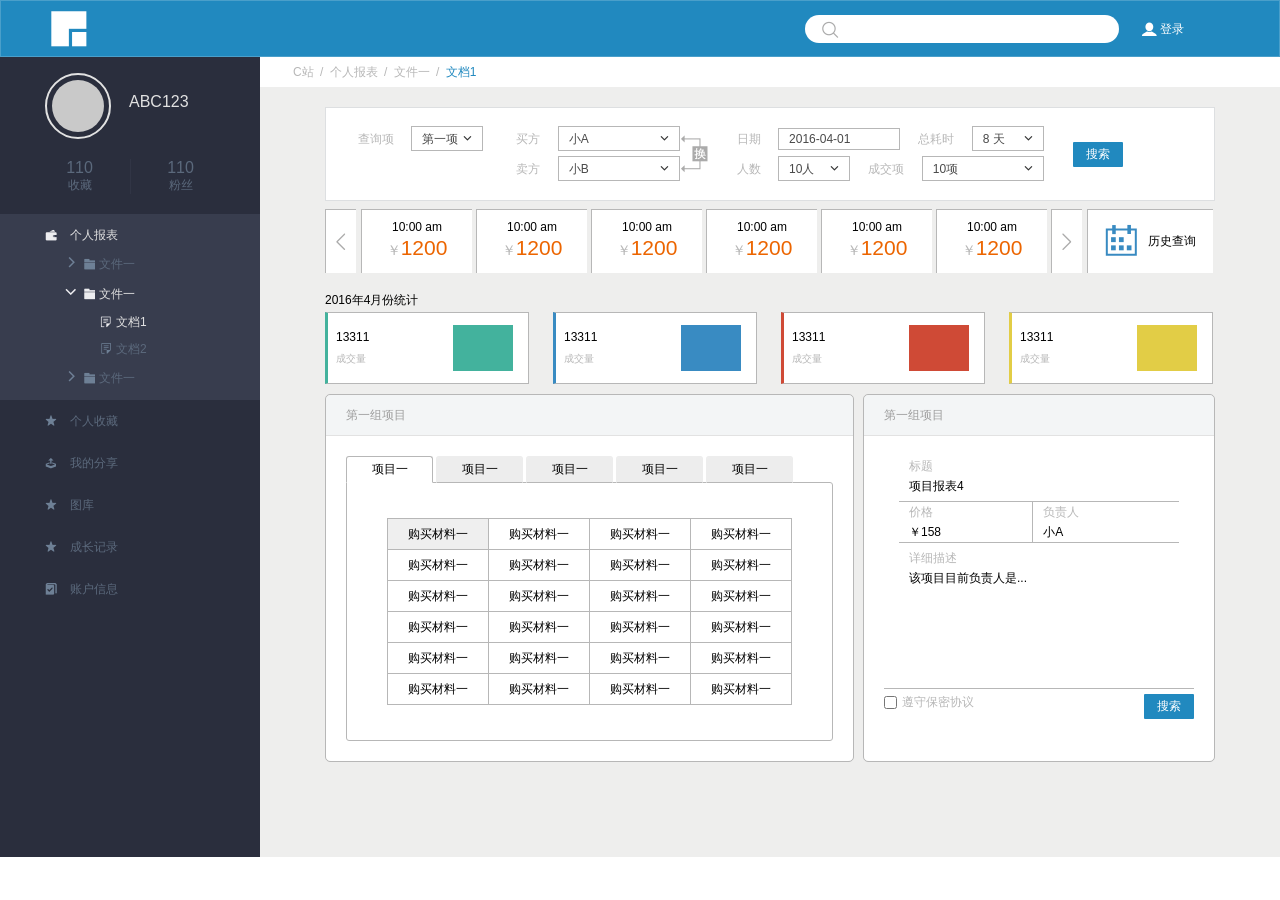
<file: demo/index.html>
<!DOCTYPE html>
<html lang="en">
<head>
	<meta charset="UTF-8">
	<title>练习页面</title>
	<link rel="stylesheet" href="./css/main.css">
</head>
<body>
	<div class="wrap">
		<!-- 头部区域 -->
		<div class="header clearfix">
			<div class="logo fl mt10"></div>
			<div class="searchbox fr">
				<input type="text">
				<a href="">登录</a>
			</div>
		</div>

		<!-- 内容区域 -->
		<div class="content clearfix">
			<!-- 左侧区域 -->
			<div class="leftbar fl">
				<div class="user-info">
					<div class="user-info-part1 clearfix">
						<div class="user-photo fl"><span></span></div>
						<div class="user-name fl">ABC123</div>
					</div>
					<ul class="user-info-part2">
						<li><p>110</p>收藏</li>
						<li><p>110</p>粉丝</li>
					</ul>
				</div>
				<ul class="leftbar-menu">
					<li class="current">
						<h3 class="menu1">个人报表</h3>
						<ul class="left-menu-child">
							<li class="clearfix"><span class="icon-arrow"></span><h4>文件一</h4></li>
							<li class="clearfix current"><span class="icon-arrow"></span><h4>文件一</h4><ul class="left-menu-gchild"><li class="current"><h5>文档1</h5></li><li><h5>文档2</h5></li></ul></li>
							<li class="clearfix"><span class="icon-arrow"></span><h4>文件一</h4></li>
						</ul>
					</li>
					<li><h3 class="menu2">个人收藏</h3></li>
					<li><h3 class="menu3">我的分享</h3></li>
					<li><h3 class="menu4">图库</h3></li>
					<li><h3 class="menu5">成长记录</h3></li>
					<li><h3 class="menu6">账户信息</h3></li>
				</ul>
			</div>

			<!-- 右侧区域 -->
			<div class="rightcon fl">
				<div class="bread-menu">
					<a href="">C站</a>
					<span>/</span>
					<a href="">个人报表</a>
					<span>/</span>
					<a href="">文件一</a>
					<span>/</span>
					<a class="current" href="">文档1</a>
				</div>
				<div class="rightcon-main">
					<div class="option-menu clearfix">
						<div class="option-group fl">
							<div class="option-group-list">
								<label for="">查询项</label>
								<span>第一项</span>
							</div>
						</div>
						<div class="option-group option-group2 fl">
							<div class="option-group-list">
								<label for="">买方</label>
								<span class="long">小A</span>
							</div>
							<div class="option-group-list">
								<label for="">卖方</label>
								<span class="long">小B</span>
							</div>
						</div>
						<div class="option-group fl">
							<div class="option-group-list">
								<label for="">日期</label>
								<input type="text" value="2016-04-01">
								<label for="" class="ml15">总耗时</label>
								<span>8 天</span>
							</div>
							<div class="option-group-list">
								<label for="">人数</label>
								<span class="ml15">10人</span>
								<label for="" class="ml15">成交项</label>
								<span class="long">10项</span>
							</div>
						</div>

						<div class="btn-primary fl mt20">搜索</div>
					</div>

					<div class="item-list mt10 clearfix">
						<div class="item-list-pre fl mr5"></div>
						<ul class="fl">
							<li><span>10:00 am</span><p><i>￥</i>1200</p></li>
							<li><span>10:00 am</span><p><i>￥</i>1200</p></li>
							<li><span>10:00 am</span><p><i>￥</i>1200</p></li>
							<li><span>10:00 am</span><p><i>￥</i>1200</p></li>
							<li><span>10:00 am</span><p><i>￥</i>1200</p></li>
							<li><span>10:00 am</span><p><i>￥</i>1200</p></li>
						</ul>
						<div class="item-list-next fl"></div>
						<div class="history-query fl"><span>历史查询</span></div>
					</div>

					<div class="count-month mt15">
						<h2>2016年4月份统计</h2>
						<ul class="count-list clearfix">
							<li class="list1 clearfix">
								<div class="number fl">
									<h3>13311</h3>
									<p>成交量</p>
								</div>
								<div class="rect fr"></div>
							</li>
							<li class="list2 clearfix">
								<div class="number fl">
									<h3>13311</h3>
									<p>成交量</p>
								</div>
								<div class="rect fr"></div>
							</li>
							<li class="list3 clearfix">
								<div class="number fl">
									<h3>13311</h3>
									<p>成交量</p>
								</div>
								<div class="rect fr"></div>
							</li>
							<li class="list4 clearfix">
								<div class="number fl">
									<h3>13311</h3>
									<p>成交量</p>
								</div>
								<div class="rect fr"></div>
							</li>
						</ul>
					</div>

					<div class="panel-module mt10 clearfix">
						<div class="panel fl">
							<div class="panel-header">
								<h3>第一组项目</h3>
							</div>
							<div class="panel-body">
								<ul class="project-list clearfix">
									<li class="current">项目一</li>
									<li>项目一</li>
									<li>项目一</li>
									<li>项目一</li>
									<li>项目一</li>				
								</ul>
								<div class="project-table">
									<table>
										<tbody>
											<tr>
												<td class="current">购买材料一</td>
												<td>购买材料一</td>
												<td>购买材料一</td>
												<td>购买材料一</td>
											</tr>
											<tr>
												<td>购买材料一</td>
												<td>购买材料一</td>
												<td>购买材料一</td>
												<td>购买材料一</td>
											</tr>
											<tr>
												<td>购买材料一</td>
												<td>购买材料一</td>
												<td>购买材料一</td>
												<td>购买材料一</td>
											</tr>
											<tr>
												<td>购买材料一</td>
												<td>购买材料一</td>
												<td>购买材料一</td>
												<td>购买材料一</td>
											</tr>
											<tr>
												<td>购买材料一</td>
												<td>购买材料一</td>
												<td>购买材料一</td>
												<td>购买材料一</td>
											</tr>
											<tr>
												<td>购买材料一</td>
												<td>购买材料一</td>
												<td>购买材料一</td>
												<td>购买材料一</td>
											</tr>
										</tbody>
									</table>
								</div>
							</div>
						</div>

						<div class="panel fr">
							<div class="panel-header">
								<h3>第一组项目</h3>
							</div>
							<div class="panel-body">
								<div class="project-table-detail">
									<h4>标题</h4>
									<p>项目报表4</p>
									<table>
										<tr>
											<th>价格</th>
											<th>负责人</th>
										</tr>
										<tr>
											<td>￥158</td>
											<td>小A</td>
										</tr>
									</table>
									<h4>详细描述</h4>
									<p class="describe">该项目目前负责人是...</p>
								</div>
								<div class="widget clearfix mt5">
									<div class="fl"><input type="checkbox" name="check" id="check"><label for="check">遵守保密协议</label></div>
									<div class="btn-primary fr">搜索</div>
								</div>
							</div>
						</div>
					</div>
				</div>
			</div>
		</div>
	</div>
</body>
</html>
</file>
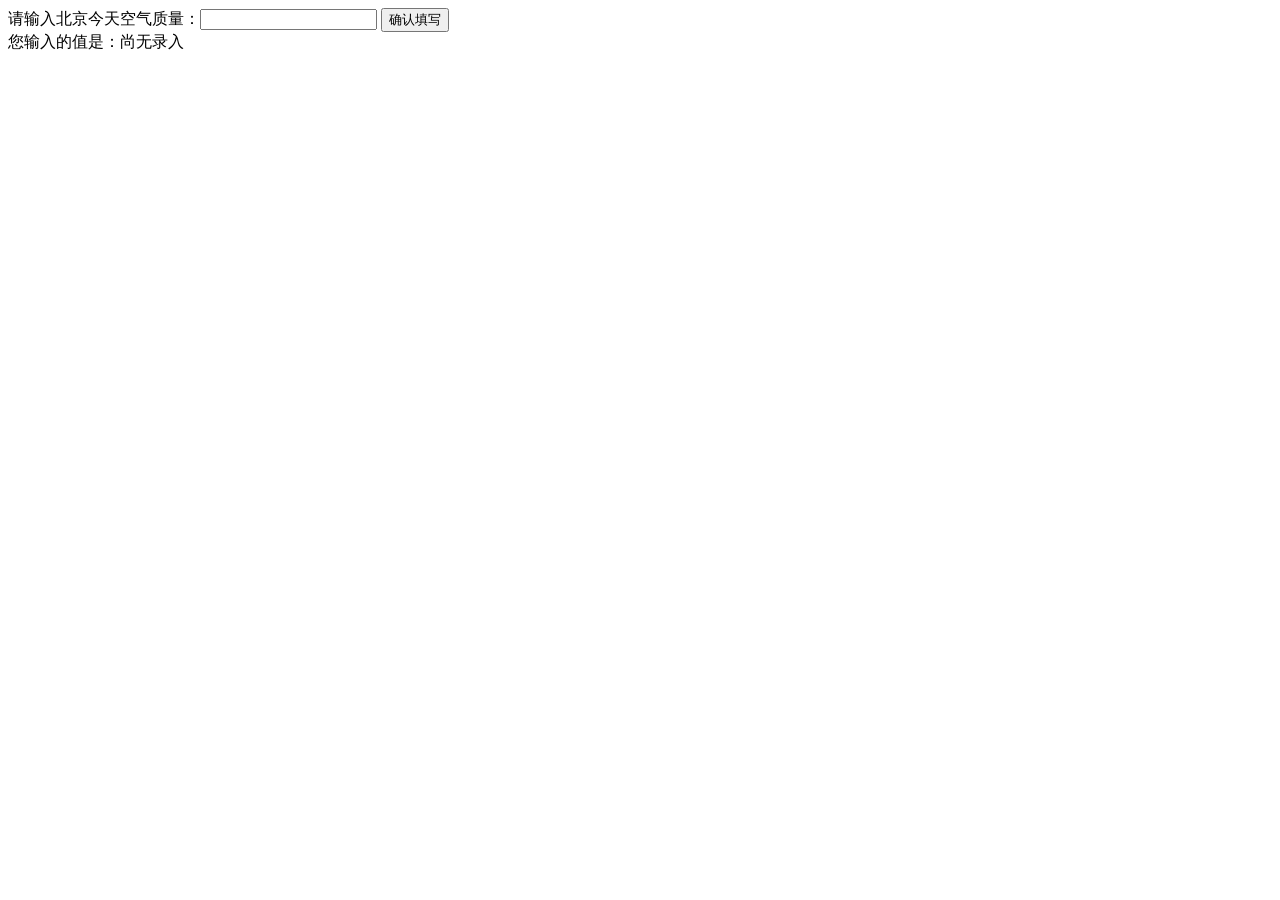
<file: demo1/index.html>
<!DOCTYPE html>
<html>
  <head>
    <meta charset="utf-8">
    <title>IFE JavaScript Task 01</title>
  </head>
<body>

  <label>请输入北京今天空气质量：<input id="aqi-input" type="text"></label>
  <button id="button">确认填写</button>

  <div>您输入的值是：<span id="aqi-display">尚无录入</span></div>

<script type="text/javascript">

(function() {
  /*  
  在注释下方写下代码
  给按钮button绑定一个点击事件
  在事件处理函数中
  获取aqi-input输入的值，并显示在aqi-display中
  */
  var oInput = document.getElementById('aqi-input');
  var oTarget = document.getElementById('aqi-display');
  var oBtn = document.getElementById('button');

  oBtn.onclick = function() {
    if (oInput.value.length) {
      oTarget.innerHTML = oInput.value;
    } else {
      alert("请输入内容");
    }
  }
})();

</script>
</body>
</html>
</file>
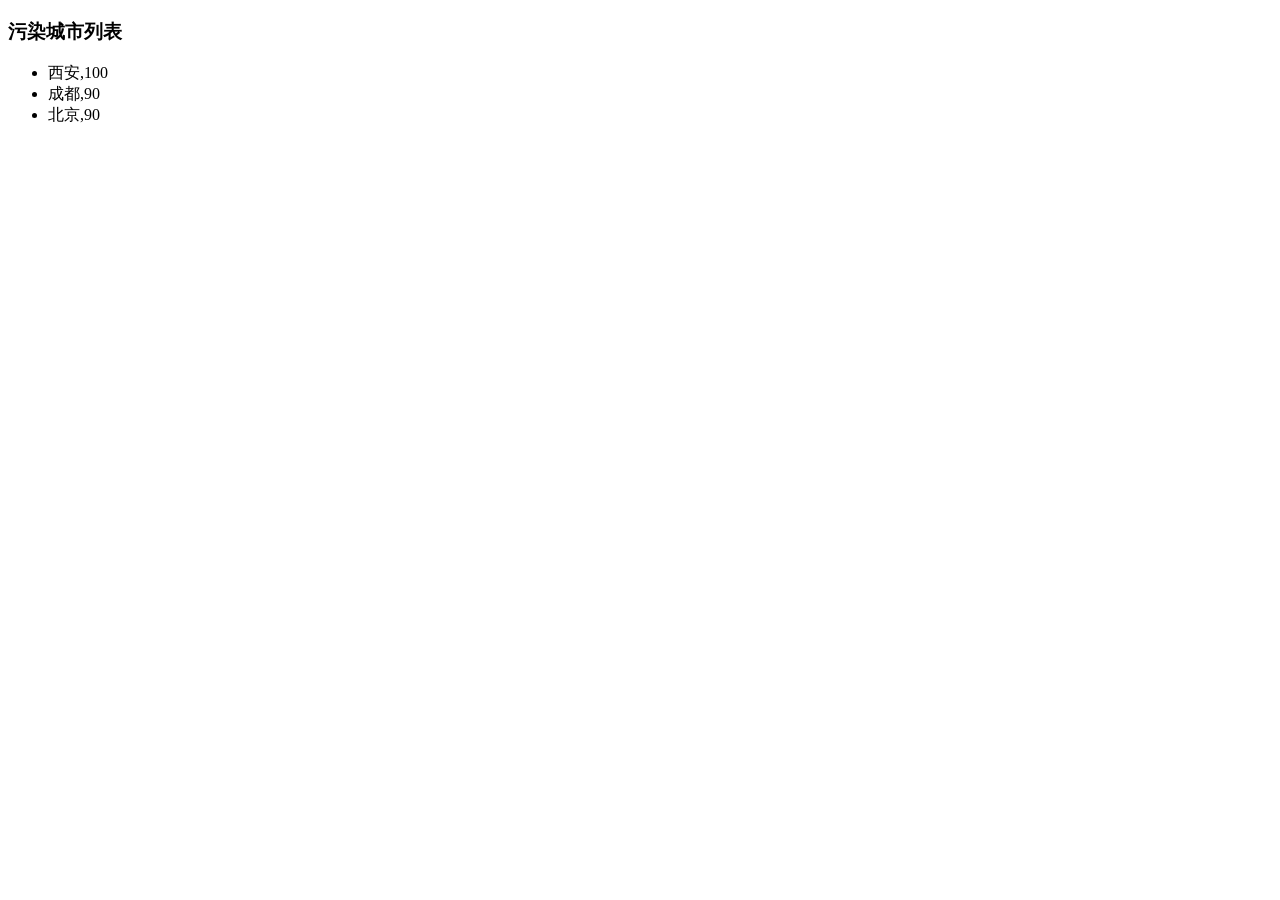
<file: demo2/index.html>
<!DOCTYPE html>
<html>
  <head>
    <meta charset="utf-8">
    <title>IFE JavaScript Task 01</title>
  </head>
<body>

  <h3>污染城市列表</h3>
  <ul id="aqi-list">
<!--   
    <li>第一名：福州（样例），10</li>
  	<li>第二名：福州（样例），10</li> -->
  </ul>

<script type="text/javascript">

var aqiData = [
  ["北京", 90],
  ["上海", 50],
  ["福州", 10],
  ["广州", 50],
  ["成都", 90],
  ["西安", 100]
];

(function () {

  /*
  在注释下方编写代码
  遍历读取aqiData中各个城市的数据
  将空气质量指数大于60的城市显示到aqi-list的列表中
  */
 var oUl = document.getElementById('aqi-list');

 for (var i = aqiData.length - 1; i >= 0; i--) {
   if(aqiData[i][1] > 60) {
      var li = document.createElement('li');
      li.innerHTML = aqiData[i];
      oUl.appendChild(li);
   }
 };

})();

</script>
</body>
</html>
</file>
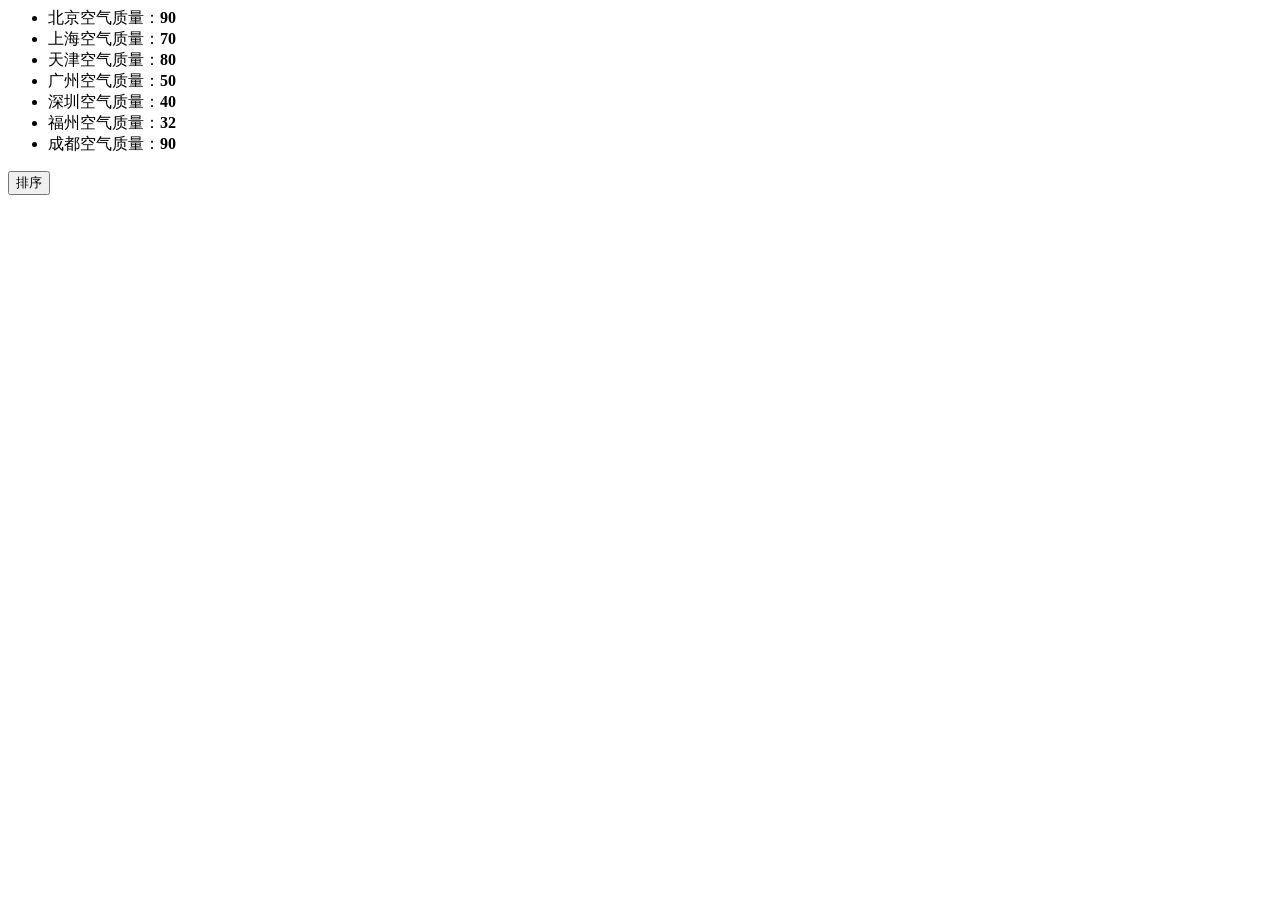
<file: demo3/index.html>
<!DOCTYPE>
<html>
  <head>
    <meta charset="utf-8">
    <title>IFE JavaScript Task 01</title>
  </head>
<body>

  <ul id="source">
    <li>北京空气质量：<b>90</b></li>
    <li>上海空气质量：<b>70</b></li>
    <li>天津空气质量：<b>80</b></li>
    <li>广州空气质量：<b>50</b></li>
    <li>深圳空气质量：<b>40</b></li>
    <li>福州空气质量：<b>32</b></li>
    <li>成都空气质量：<b>90</b></li>
  </ul>

  <ul id="resort">
    <!-- 
    <li>第一名：北京空气质量：<b>90</b></li>
    <li>第二名：北京空气质量：<b>90</b></li>
    <li>第三名：北京空气质量：<b>90</b></li>
     -->

  </ul>

  <button id="sort-btn">排序</button>

<script type="text/javascript">
  var source = document.getElementById('source');
  var target = document.getElementById('resort');
  var oBtn = document.getElementById('sort-btn');
  var data = [],
      temp = [],
      order = ['一', '二', '三', '四', '五', '六', '七'];

  /**
   * getData方法
   * 读取id为source的列表，获取其中城市名字及城市对应的空气质量
   * 返回一个数组，格式见函数中示例
   */
  function getData() {
    /*
    coding here
    */
    for (var i = source.childNodes.length - 1; i >= 0; i--) {
      var listData = source.childNodes[i].textContent.toString().split('：');
      if (listData.length > 1) {
        data.push(listData);
      };
    };
    return data;
  };
  /**
   * sortAqiData
   * 按空气质量对data进行从小到大的排序
   * 返回一个排序后的数组
   */
  function sortAqiData(data) {
    data.sort(function(a,b){
        return b[1] - a[1]
    });
    return data;
  };

  /**
   * render
   * 将排好序的城市及空气质量指数，输出显示到id位resort的列表中
   * 格式见ul中的注释的部分
   */
  function render(data) {
    for (var i = data.length - 1; i >= 0 ; i--) {
      var li = document.createElement('li');
      li.innerHTML = "第" + order[data.length - 1 - i] + "名：" + data[i][0] + "：<b>" + data[i][1] + "</b>"; 
      target.appendChild(li);
    };
  };

  function btnHandle() {
    var aqiData = getData();
    aqiData = sortAqiData(aqiData);
    render(aqiData);
  };


  function init() {
    oBtn.onclick = function() {
      while (target.firstChild) {
        target.removeChild(target.firstChild);
      };
      data = [];
      btnHandle();
    };
  };
  init();
</script>
</body>
</html>
</file>
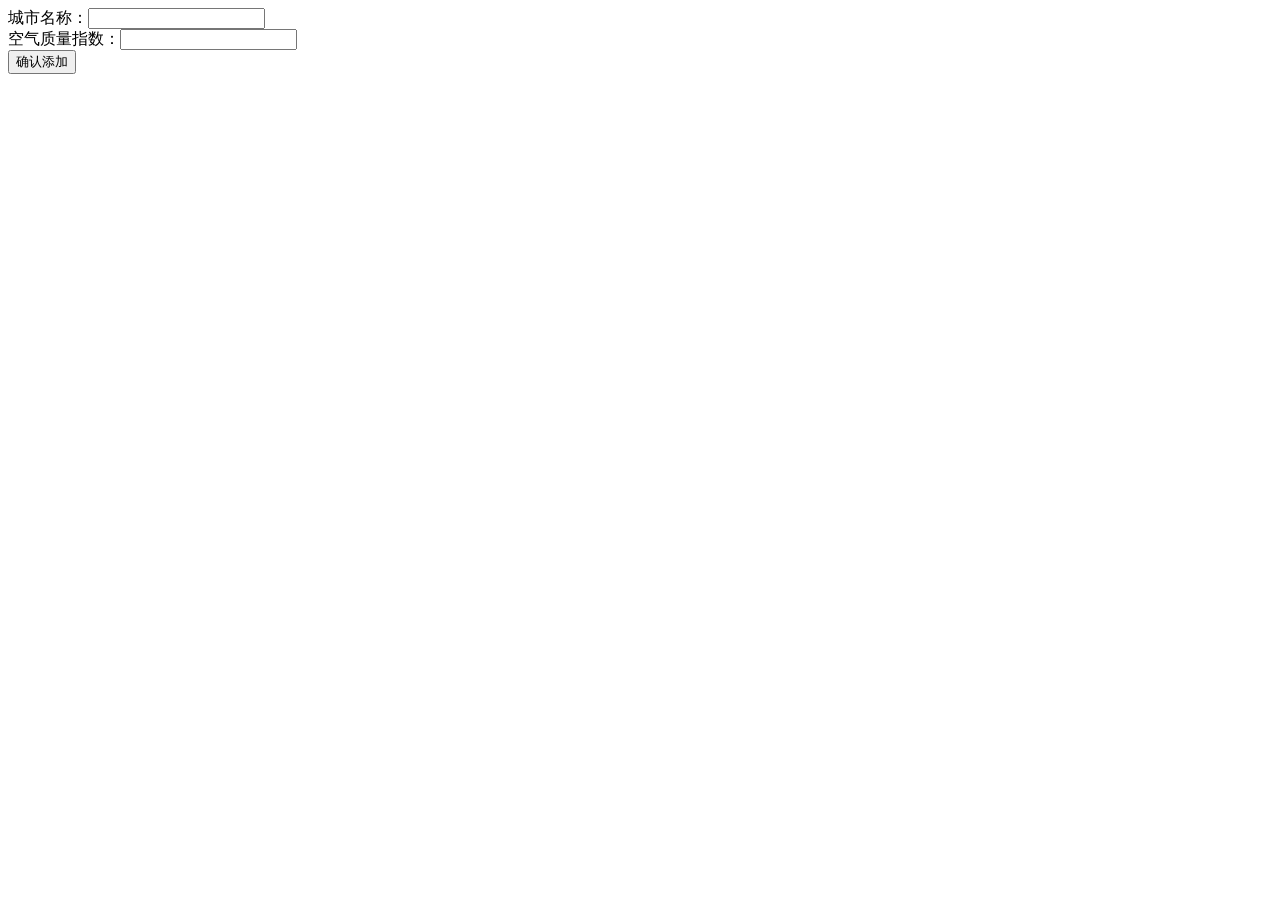
<file: demo4/index.html>
<!DOCTYPE>
<html>
  <head>
    <meta charset="utf-8">
    <title>IFE JavaScript Task 01</title>
    <script src="task.js"></script>
  </head>
<body>

  <div>
    <label>城市名称：<input id="aqi-city-input" type="text"><span id="city-input-tips"></span></label><br>
    <label>空气质量指数：<input id="aqi-value-input" type="text"><span id="value-input-tips"></span></label><br>
    <button id="add-btn">确认添加</button>
  </div>
  <table id="aqi-table">
  
    <!-- <tr>
      <td>城市</td><td>空气质量</td><td>操作</td>
    </tr>
    <tr>
      <td>北京</td><td>90</td><td><button>删除</button></td>
    </tr>
    <tr>
      <td>北京</td><td>90</td><td><button>删除</button></td>
    </tr> -->
  
  </table>

</body>
</html>
</file>
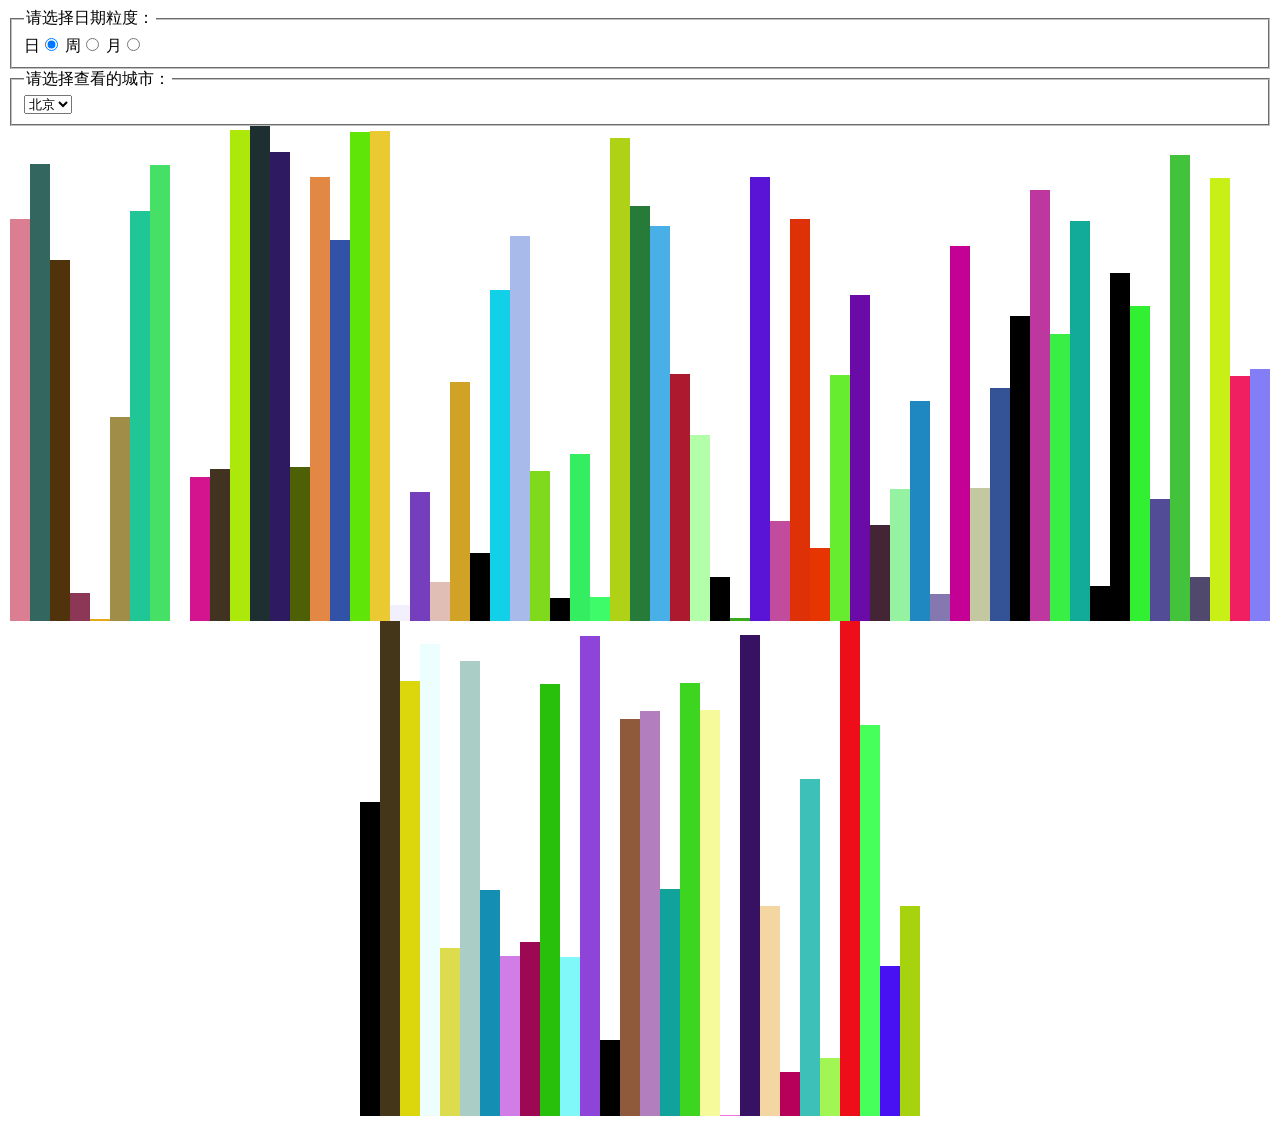
<file: demo5/index.html>
<!DOCTYPE>
<html>
  <head>
    <meta charset="utf-8">
    <title>IFE JavaScript Task 01</title>
    <style type="text/css">
      #aqi-chart-wrap {
        overflow: hidden;
        text-align: center;
      }
      #aqi-chart-wrap span {
        display: inline-block;
        width: 20px;
        background: #000;
      }
    </style>
  </head>
<body>
  <fieldset id="form-gra-time">
    <legend>请选择日期粒度：</legend>
    <label>日<input name="gra-time" value="day" type="radio" checked="checked"></label>
    <label>周<input name="gra-time" value="week" type="radio"></label>
    <label>月<input name="gra-time" value="month" type="radio"></label>
  </fieldset>

  <fieldset>
    <legend>请选择查看的城市：</legend>
    <select id="city-select">
      <option>北京</option>
      <option>上海</option>
      <option>广州</option>
      <option>深圳</option>
      <option>成都</option>
      <option>西安</option>
      <option>福州</option>
      <option>厦门</option>
      <option>沈阳</option>
    </select>
  </fieldset>

  <div id="aqi-chart-wrap">
  </div>
  <script src = "task.js"></script>
</body>
</html>
</file>
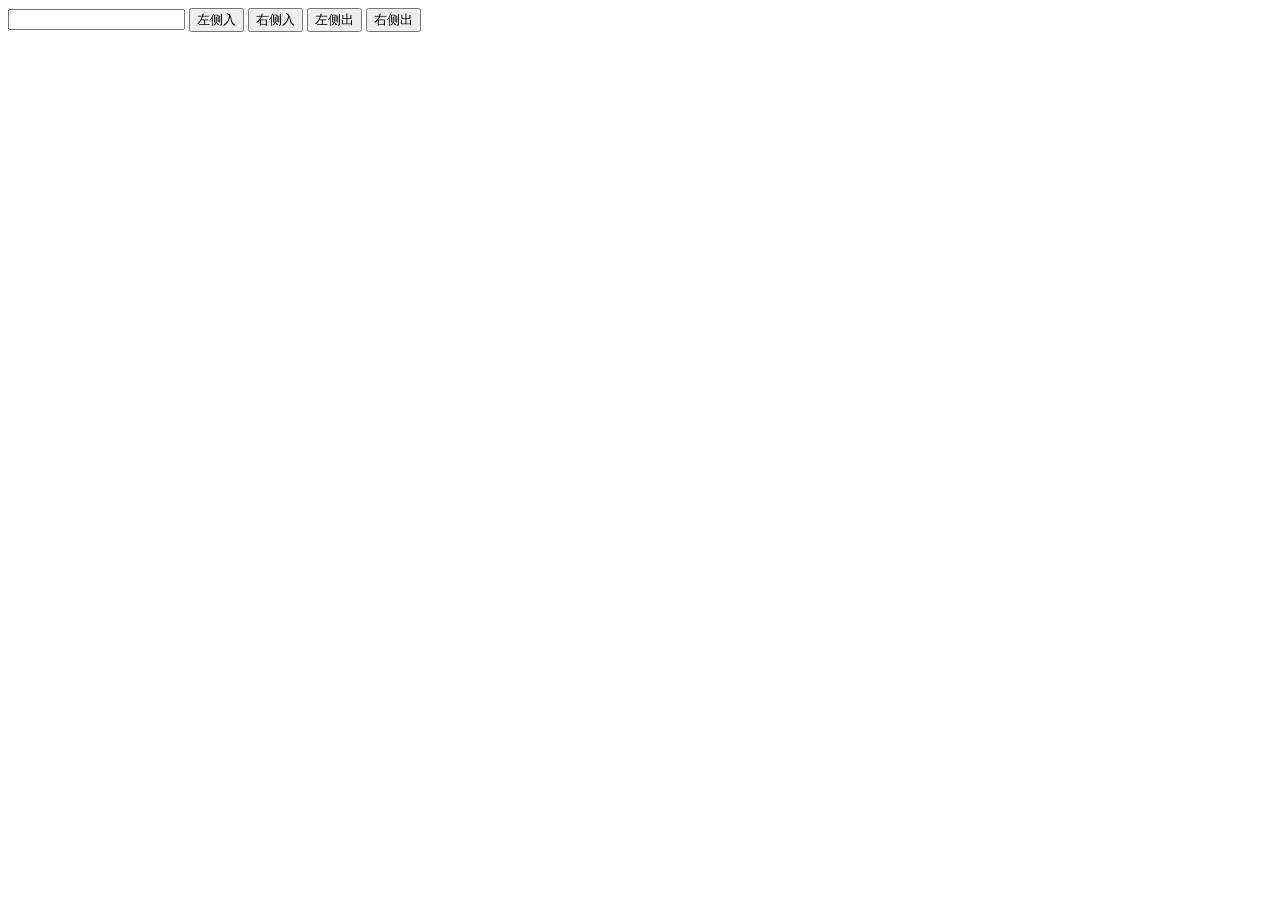
<file: demo6/index.html>
<!DOCTYPE html>
<html lang="en">
<head>
	<meta charset="UTF-8">
	<title>队列</title>
	<style>
		#content {
			margin-top: 20px;
		} 
		span {
			padding: 10px;
			margin: 5px;
			background: red;
		}
	</style>
</head>
<body>
	<div id="wrap">
		<input type="text" id="textInput">
		<button id="leftIn">左侧入</button>
		<button id="rightIn">右侧入</button>
		<button id="leftOut">左侧出</button>
		<button id="rightOut">右侧出</button>
		<div id="content"></div>
	</div>

<script>
	var oInput = document.getElementById('textInput');
	var oCon = document.getElementById('content');
	var iLeftin = document.getElementById('leftIn');
	var iLeftout = document.getElementById('leftOut');
	var iRightin = document.getElementById('rightIn');
	var iRightout = document.getElementById('rightOut');
	var queue = [];
	iLeftin.onclick = function() {
		if (validate_number(oInput.value)) {
			queue.unshift(validate_number(oInput.value));
			render();
		};
		
	}
	iLeftout.onclick = function() {
		if (queue.length) {
			alert(queue.shift());
			render();
		}
		
	}
	iRightin.onclick = function() {
		if (validate_number(oInput.value)) {
			queue.push(validate_number(oInput.value));
			render();
		};
	}
	iRightout.onclick = function() {
		if(queue.length) {
			alert(queue.pop());
			render();
		}
	}

	function validate_number(value) {
		// 验证输入是否为数字
		var r = /^[1-9]+[0-9]*$/;
		value = trim(value);

		if(r.test(value)) return value;

		alert('请输入数字');
	}

	function trim(str){ //删除左右两端的空格
	　　return str.replace(/(^\s*)|(\s*$)/g, "");
	};
	function render() {
		var text = '';
		oCon.innerHTML = '';
		for(var i=0; i<queue.length; i++) {
			text += '<span>' + queue[i] + '</span>';
		}
		oCon.innerHTML = text;
	}
</script>
</body>
</html>
</file>
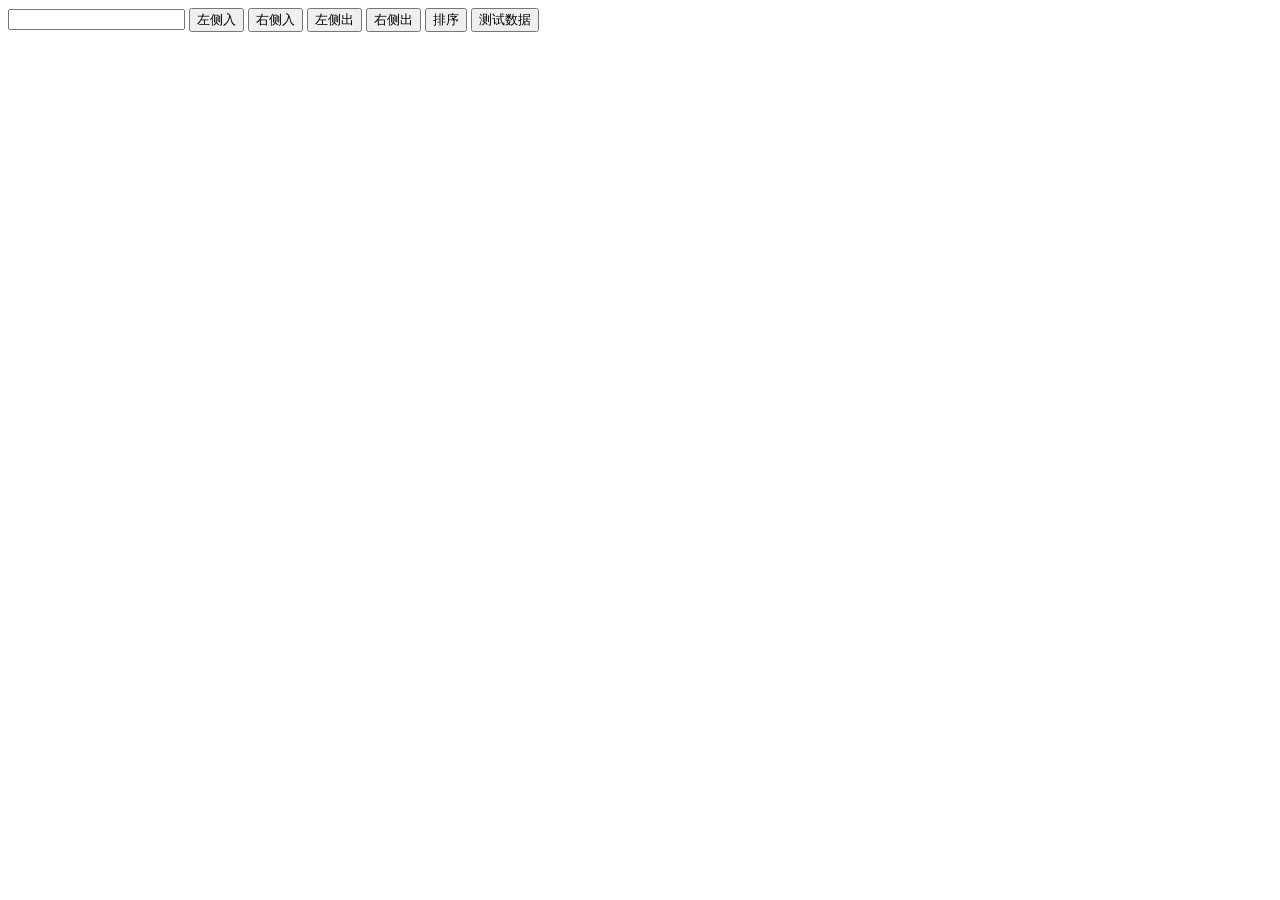
<file: demo7/index.html>
<!DOCTYPE html>
<html lang="en">
<head>
	<meta charset="UTF-8">
	<title>队列</title>
	<style>
		#content {
			margin-top: 20px;
		} 
		span {
			display: inline-block;
			padding: 0 10px;
			margin: 5px;
		}
	</style>
</head>
<body>
	<div id="wrap">
		<input type="text" id="textInput">
		<button id="leftIn">左侧入</button>
		<button id="rightIn">右侧入</button>
		<button id="leftOut">左侧出</button>
		<button id="rightOut">右侧出</button>
		<button id="sortData">排序</button>
		<button id="testData">测试数据</button>
		<div id="content"></div>
	</div>

<script>
	var oInput = document.getElementById('textInput');
	var oCon = document.getElementById('content');
	var iLeftin = document.getElementById('leftIn');
	var iLeftout = document.getElementById('leftOut');
	var iRightin = document.getElementById('rightIn');
	var iRightout = document.getElementById('rightOut');
	var iSortData = document.getElementById('sortData');
	var iTestData = document.getElementById('testData');
	var queue = [];

	iTestData.onclick = function() {
		queue = [];
	    for (var i = 0; i < 50; i++) {
	      queue.push(Math.floor(Math.random() * 91 + 10));
	    }
	    render();
	}
	iLeftin.onclick = function() {
		if (validate_number(oInput.value) && !queue.isFull()) {
			queue.unshift(validate_number(oInput.value));
			render();
		};
		
	}
	iLeftout.onclick = function() {
		if (queue.length) {
			alert(queue.shift());
			render();
		}
		
	}
	iRightin.onclick = function() {
		if (validate_number(oInput.value) && !queue.isFull()) {
			queue.push(validate_number(oInput.value));
			render();
		};
	}
	iRightout.onclick = function() {
		if(queue.length) {
			alert(queue.pop());
			render();
		}
	}
	oCon.addEventListener('click', function(e) {
		var e = e || event;
		var span = document.getElementsByTagName('span');
		for (var i = span.length - 1; i >= 0; i--) {
			span[i].indexs = i;
		};
		if (e.target.tagName == 'SPAN') {
			queue.splice(e.target.indexs,1);
			render();
		};
	})
	iSortData.onclick = function() {
		queue.sort(function(a, b) {
			return a-b;
		});
		setTimeout(render, 10);
	};

	function validate_number(value) {
		// 验证输入是否为数字
		var r = /^[1-9][0-9]$/;
		value = trim(value);

		if(r.test(value)) return value;

		alert('请输入10-100之间的数字');
	};

	function trim(str){ //删除左右两端的空格
	　　return str.replace(/(^\s*)|(\s*$)/g, "");
	};
	Array.prototype.isFull = function() {
		// 队列是否满员
		if (queue.length >= 40) {
			alert("队列已满");
			return 1;
		};
	};

	function randomColor() {
		// 生成随机颜色
		return  '#' +   
		    (function(color){   
		    return (color +=  '0123456789abcdef'[Math.floor(Math.random()*16)])   
		      && (color.length == 6) ?  color : arguments.callee(color);   
		  })(''); 
	};

	function render() {
		var text = '';
		oCon.innerHTML = '';
		for(var i=0; i<queue.length; i++) {
			text += '<span style="height:' + queue[i] + 'px;background:' + randomColor() + ';"></span>';
		}
		oCon.innerHTML = text;
	}
</script>
</body>
</html>
</file>
<file: demo/css/main.css>
body, div, dl, dt, dd, ul, ol, li, h1, h2, h3, h4, h5, h6, pre, code, form, fieldset, legend, input, textarea, p, blockquote, th, td, .project-table-detail th, hr, button, article, aside, details, figcaption, figure, footer, header, hgroup, menu, nav, section {
  margin: 0;
  padding: 0; }

body, button, input, select, textarea {
  font-family: 'Microsoft YaHei',arial,SimSun,sans-serif,tahoma; }

body {
  -webkit-text-size-adjust: none; }

input, select, textarea {
  font-size: 100%; }

article, aside, details, figcaption, figure, footer, header, hgroup, menu, nav, section {
  display: block; }

table {
  border-collapse: collapse;
  border-spacing: 0; }

fieldset, img {
  border: 0 none; }

iframe {
  display: block; }

abbr, acronym {
  border: none;
  font-variant: normal; }

del {
  text-decoration: line-through; }

address, caption, cite, code, dfn, em, th, var {
  font-style: normal;
  font-weight: 500; }

ol, ul {
  list-style: none; }

caption, th {
  text-align: left; }

h1, h2, h3, h4, h5, h6 {
  font-size: 100%;
  font-weight: 500; }

q:before, q:after {
  content: ''; }

sub, sup {
  font-size: 75%;
  line-height: 0;
  position: relative;
  vertical-align: baseline; }

sup {
  top: -0.5em; }

sub {
  bottom: -0.25em; }

ins, a {
  text-decoration: none; }

.clearfix:before, .clearfix:after {
  content: "";
  display: table; }

.clearfix:after {
  clear: both;
  overflow: hidden; }

.clearfix {
  zoom: 1; }

.fl {
  float: left; }

.fr {
  float: right; }

.hidenone {
  display: none;
  visibility: hidden; }

.hide {
  visibility: hidden; }

.mt5 {
  margin-top: 5px; }

.mt10 {
  margin-top: 10px; }

.mt15 {
  margin-top: 15px; }

.mt20 {
  margin-top: 20px; }

.ml10 {
  margin-left: 10px; }

.ml15 {
  margin-left: 15px; }

.mr5 {
  margin-right: 5px; }

.mr10 {
  margin-right: 10px; }

.pt10 {
  padding-top: 10px; }

.pl10 {
  padding-left: 10px; }

.pr10 {
  padding-right: 10px; }

.tc {
  text-align: center; }

html,
body {
  height: 100%; }

body {
  font-size: 12px; }

.wrap {
  width: 100%; }

.content {
  width: 1280px;
  height: 800px;
  margin: 0 auto; }

.header {
  height: 55px;
  background: #2189bf;
  border: solid 1px #4a9fca; }

.logo {
  width: 36px;
  height: 36px;
  margin-left: 50px;
  background: url(../images/logo.png); }

.searchbox {
  margin-right: 95px; }
  .searchbox input {
    width: 280px;
    height: 28px;
    margin-top: 14px;
    padding-left: 34px;
    background: url(../images/icon_search.png) no-repeat 17px 6px #fff;
    border: 0;
    border-radius: 14px;
    line-height: 28px; }
    .searchbox input:focus {
      outline: none; }
  .searchbox a {
    margin-left: 20px;
    padding-left: 18px;
    background: url(../images/icon_peo.png) no-repeat;
    color: #fff; }
    .searchbox a:hover {
      text-decoration: underline; }

.leftbar {
  width: 260px;
  height: 100%;
  background: #2a2e3d;
  overflow: hidden; }

.user-info {
  margin-top: 16px; }

.user-info-part1 {
  margin-left: 45px; }

.user-photo {
  width: 52px;
  height: 52px;
  padding: 5px;
  border-radius: 50%;
  border: solid 2px #e2e2e2; }
  .user-photo span {
    display: block;
    width: 100%;
    height: 100%;
    background: #c9c9c9;
    border-radius: 50%; }

.user-name {
  max-width: 100px;
  margin-left: 18px;
  color: #e2e2e2;
  font-size: 16px;
  line-height: 57px;
  overflow: hidden;
  white-space: nowrap;
  text-overflow: ellipsis; }

.user-info-part2 {
  margin-top: 20px;
  color: #5b697c;
  font-size: 0;
  text-align: center; }
  .user-info-part2 li {
    display: inline-block;
    width: 100px;
    font-size: 12px; }
    .user-info-part2 li:first-child {
      border-right: solid 1px #313545; }
    .user-info-part2 li p {
      font-size: 16px; }

.leftbar-menu {
  margin-top: 20px;
  color: #5b697c; }
  .leftbar-menu li {
    padding: 15px 0;
    padding-left: 45px; }
    .leftbar-menu li h3 {
      height: 12px;
      padding-left: 25px;
      background: url(../images/icon_leftbar.png) no-repeat;
      line-height: 12px;
      cursor: pointer; }
    .leftbar-menu li .menu2, .leftbar-menu li .menu4, .leftbar-menu li .menu5 {
      background-position: 0 -12px; }
    .leftbar-menu li .menu3 {
      background-position: 0 -24px; }
    .leftbar-menu li .menu6 {
      background-position: 0 -36px; }
  .leftbar-menu li.current {
    background: #383d4e; }
    .leftbar-menu li.current h3 {
      color: #e2e2e2; }

.left-menu-child li {
  margin: 15px 20px;
  padding: 0;
  padding-left: 0; }
  .left-menu-child li .icon-arrow {
    display: inline-block;
    width: 12px;
    height: 12px;
    margin-right: 6px;
    background: url(../images/icon_leftbar.png) no-repeat 0 -96px;
    cursor: pointer; }
  .left-menu-child li h4 {
    display: inline-block;
    height: 12px;
    padding-left: 16px;
    background: url(../images/icon_leftbar.png) no-repeat 0 -48px;
    cursor: pointer;
    line-height: 12px; }
  .left-menu-child li:last-child {
    margin-bottom: 0; }
.left-menu-child li.current .icon-arrow {
  background-position: 0 -108px; }
.left-menu-child li.current h4 {
  background-position: 0 -60px;
  color: #e2e2e2; }

.left-menu-gchild li {
  margin-left: 35px;
  padding: 0; }
  .left-menu-gchild li h5 {
    display: block;
    height: 12px;
    padding-left: 16px;
    background: url(../images/icon_leftbar.png) no-repeat 0 -84px;
    cursor: pointer;
    line-height: 12px; }
.left-menu-gchild li.current h5 {
  color: #e2e2e2;
  background-position: 0 -72px; }

.rightcon {
  width: 1020px;
  height: 100%;
  background: #eeeeed; }

.bread-menu {
  height: 30px;
  padding-left: 30px;
  background: #fff;
  color: #b7b7b7;
  line-height: 30px; }
  .bread-menu a {
    padding: 0 3px;
    color: #b7b7b7; }
    .bread-menu a:hover, .bread-menu a.current {
      color: #2189bf; }

.rightcon-main {
  width: 890px;
  margin: 20px auto; }

.option-menu {
  padding: 14px 28px;
  background: #fff;
  border: solid 1px #dddfe1;
  color: #b7b7b7; }

.option-group {
  margin-right: 25px; }

.option-group2 {
  padding-right: 24px;
  background: url(../images/change.png) no-repeat right center; }

.option-group-list {
  margin: 4px;
  line-height: 25px; }
  .option-group-list span {
    display: inline-block;
    width: 40px;
    height: 23px;
    margin-left: 14px;
    padding: 0 20px 0 10px;
    background: url(../images/icon_select.png) no-repeat 50px -26px;
    border: solid 1px #b7b7b7;
    color: #494949;
    cursor: pointer; }
    .option-group-list span:hover {
      background-position: 51px -2px; }
    .option-group-list span.long {
      width: 90px;
      background-position: 100px -26px; }
    .option-group-list span.long:hover {
      background-position: 101px -2px; }
  .option-group-list input {
    width: 100px;
    margin-left: 14px;
    padding: 3px 10px;
    border: solid 1px #b7b7b7;
    color: #494949; }

.item-list {
  margin-top: 8px; }
  .item-list li {
    float: left;
    width: 110px;
    height: 63px;
    margin-right: 4px;
    background: #fff;
    border-top: solid 1px #b7b7b7;
    border-left: solid 1px #b7b7b7;
    text-align: center;
    cursor: pointer; }
    .item-list li:hover {
      margin-top: -2px;
      border-top: solid 3px #2189bf; }
    .item-list li span {
      display: block;
      margin-top: 10px; }
    .item-list li p {
      margin-top: 2px;
      font-size: 21px;
      color: #ec6500; }
    .item-list li i {
      font-style: normal;
      font-size: 14px;
      color: #b7b7b7; }

.item-list-pre, .item-list-next, .history-query {
  width: 30px;
  height: 63px;
  background: #fff no-repeat;
  background-image: url(../images/icon_item.png);
  background-position: 10px 23px;
  border-top: solid 1px #b7b7b7;
  border-left: solid 1px #b7b7b7;
  cursor: pointer; }

.item-list-next {
  background-position: -20px 23px; }

.history-query {
  width: 125px;
  margin-left: 5px;
  background-image: url(../images/calander.png);
  background-position: 17px 14px;
  line-height: 63px;
  text-indent: 60px; }

.count-month h2 {
  line-height: 2; }
.count-month li {
  float: left;
  width: 200px;
  height: 46px;
  margin-left: 24px;
  padding: 12px 0;
  background: #fff;
  border: solid 1px #b7b7b7;
  border-left-width: 3px; }
  .count-month li:first-child {
    margin-left: 0; }
.count-month .number {
  margin-left: 8px; }
.count-month p {
  color: #b7b7b7;
  font-size: 10px;
  line-height: 2; }
.count-month h3 {
  line-height: 2; }
.count-month .rect {
  width: 60px;
  height: 46px;
  margin-right: 15px; }
.count-month .list1 {
  border-left-color: #43b29d; }
  .count-month .list1 .rect {
    background: #43b29d; }
.count-month .list2 {
  border-left-color: #398bc2; }
  .count-month .list2 .rect {
    background: #398bc2; }
.count-month .list3 {
  border-left-color: #cf4a36; }
  .count-month .list3 .rect {
    background: #cf4a36; }
.count-month .list4 {
  border-left-color: #e2cd46; }
  .count-month .list4 .rect {
    background: #e2cd46; }

.panel {
  border: solid 1px #b7b7b7;
  border-radius: 5px; }

.panel-header {
  padding: 0 20px;
  background: #f3f5f6;
  line-height: 40px;
  border-bottom: solid 1px #e2e2e2;
  border-radius: 5px 5px 0 0;
  color: #9e9e9e; }

.panel-body {
  padding: 20px;
  background: #fff;
  border-radius: 0 0 5px 5px;
  overflow: hidden; }

.project-list {
  margin-bottom: -1px; }
  .project-list li {
    float: left;
    width: 85px;
    height: 25px;
    margin-right: 3px;
    background: #ededed;
    border: solid 1px #ededed;
    border-bottom-color: #b7b7b7;
    border-radius: 3px 3px 0 0;
    line-height: 25px;
    text-align: center;
    cursor: pointer; }
    .project-list li.current {
      background: #fff;
      border: solid 1px #b7b7b7;
      border-bottom-color: #fff; }

.project-table {
  padding: 35px 40px;
  border: solid 1px #b7b7b7;
  border-radius: 0 3px 3px 3px; }
  .project-table td, .project-table .project-table-detail th, .project-table-detail .project-table th {
    width: 100px;
    height: 30px;
    border: solid 1px #b7b7b7;
    line-height: 30px;
    text-align: center; }
    .project-table td:hover, .project-table .project-table-detail th:hover, .project-table-detail .project-table th:hover {
      background: #efefef; }
    .project-table td.current, .project-table .project-table-detail th.current, .project-table-detail .project-table th.current {
      background: #efefef; }

.project-table-detail {
  line-height: 20px;
  border-bottom: solid 1px #b7b7b7; }
  .project-table-detail table {
    width: 280px;
    margin: 5px 15px;
    border-top: solid 1px #b7b7b7;
    border-bottom: solid 1px #b7b7b7;
    line-height: 20px; }
  .project-table-detail td, .project-table-detail th {
    padding-left: 10px;
    border-left: solid 1px #b7b7b7; }
    .project-table-detail td:first-child, .project-table-detail th:first-child {
      border: 0; }
  .project-table-detail th {
    color: #b7b7b7; }
  .project-table-detail h4 {
    padding-left: 25px;
    color: #b7b7b7; }
  .project-table-detail p {
    padding-left: 25px; }
  .project-table-detail .describe {
    height: 120px; }

.widget {
  color: #b7b7b7;
  padding-bottom: 22px; }
  .widget input[type=checkbox] {
    margin-right: 5px;
    vertical-align: middle; }

.btn-primary {
  width: 50px;
  height: 25px;
  background: #2189bf;
  border-radius: 1px;
  color: #fff;
  line-height: 25px;
  text-align: center;
  cursor: pointer; }
  .btn-primary:hover {
    background: #2599d5; }

/*# sourceMappingURL=main.css.map */
</file>
